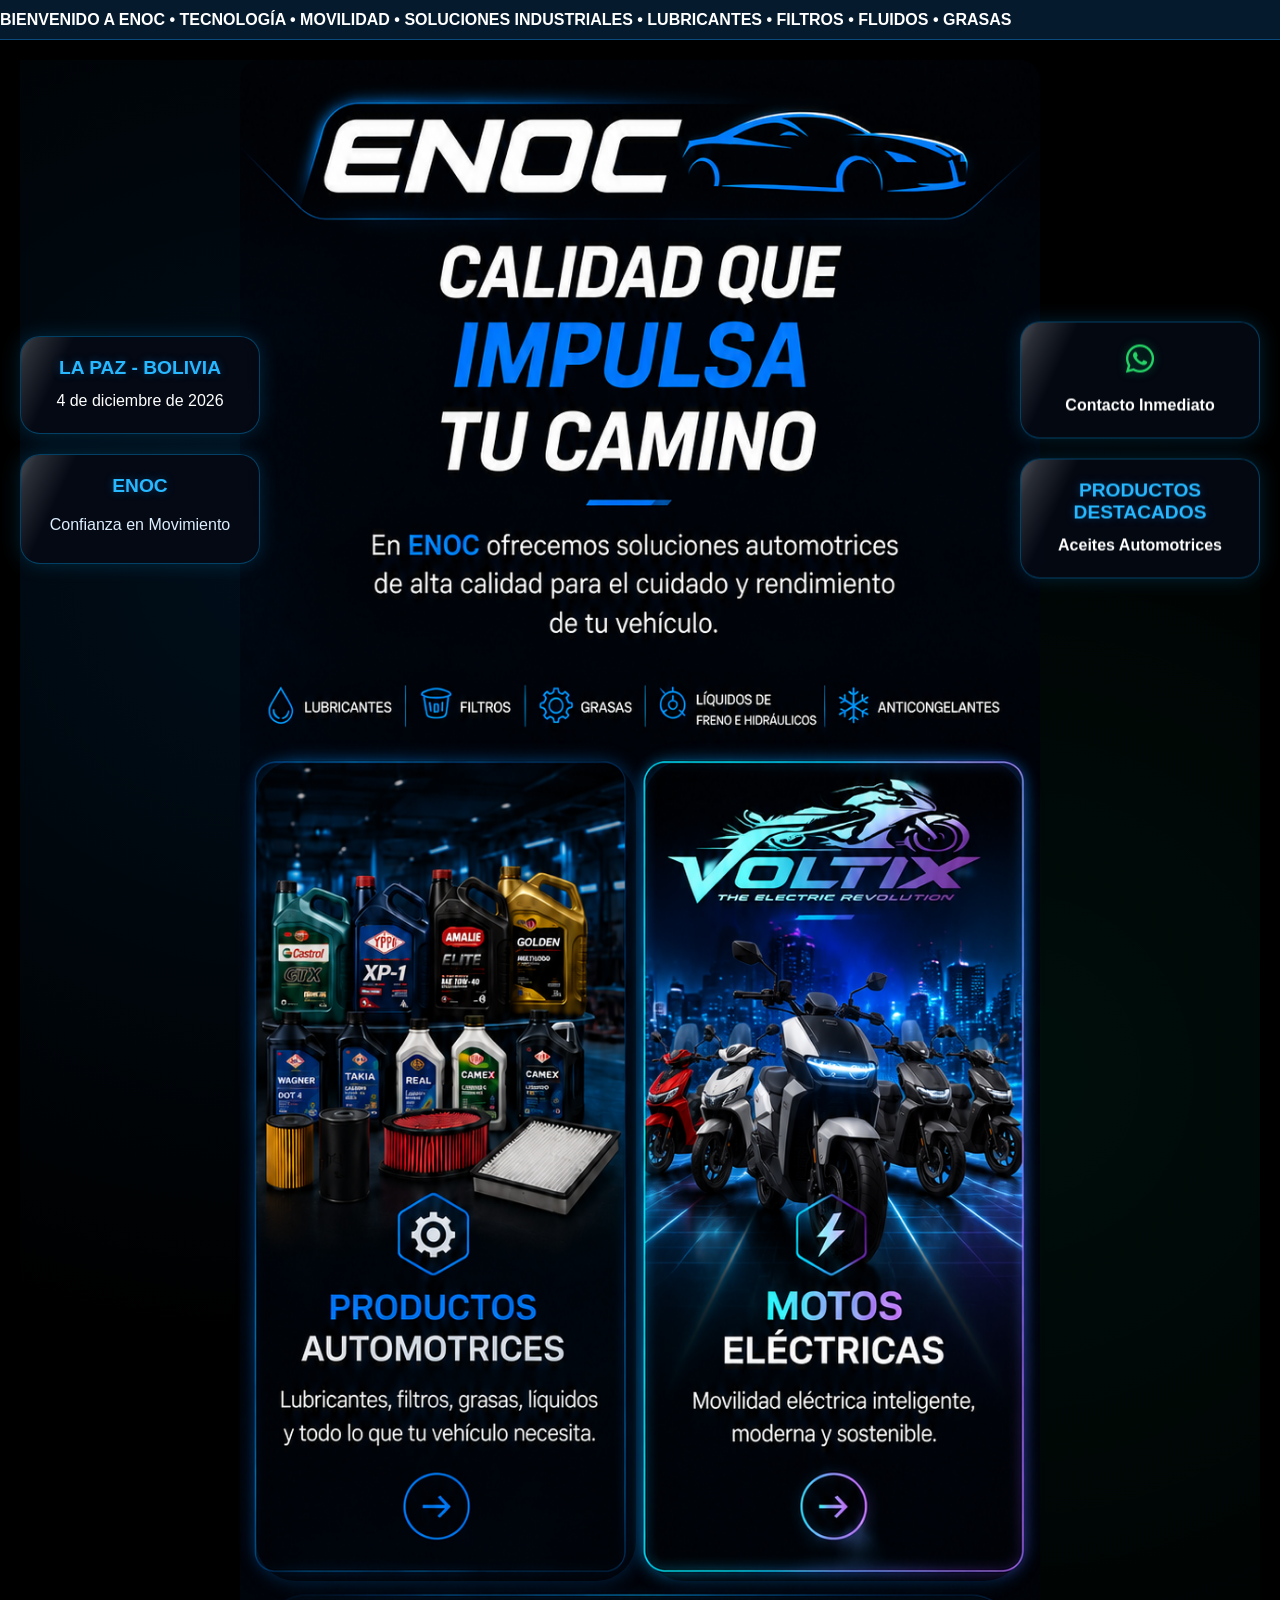
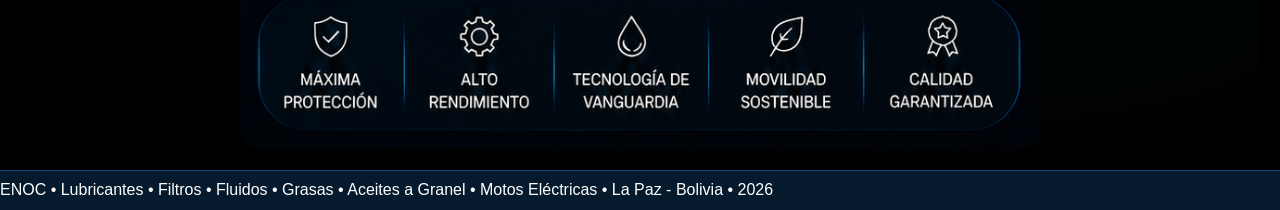
<file: index.html>
<!DOCTYPE html>
<html lang="es">

<head>

<meta charset="UTF-8">
<meta name="viewport" content="width=device-width, initial-scale=1.0">

<title>ENOC</title>

<link rel="stylesheet" href="style.css">

<link rel="stylesheet" href="https://cdnjs.cloudflare.com/ajax/libs/font-awesome/6.7.2/css/all.min.css">

<link rel="manifest" href="manifest.json">
<meta name="theme-color" content="#0b6cff">

</head>

<body>

<aside class="sidebar-left">

    <div class="info-card">
        <h3>LA PAZ - BOLIVIA</h3>
        <p id="fechaActual"></p>
    </div>

    <div class="info-card enoc-card">

        <h3>ENOC</h3>

        <p>Confianza en Movimiento</p>
       
    </div>

</aside>   

<div class="top-bar">
    <div class="top-bar-content">
        BIENVENIDO A ENOC • TECNOLOGÍA • MOVILIDAD • SOLUCIONES INDUSTRIALES • LUBRICANTES • FILTROS • FLUIDOS • GRASAS
    </div>
</div>

<div class="layout">

<!-- INTRO ENOC -->

<div class="intro-screen" id="introScreen">

    <img
    src="assets/intro/fondo-intro.jpg"
    class="intro-fondo">

    <div class="intro-overlay">

        <img
        src="assets/intro/logo-enoc.png"
        class="intro-logo">

        <h2>Tecnología, Movilidad e Innovación</h2>

    </div>

</div>

 

    <main class="hero-container">

    <div class="hero-wrapper">

        <img
        src="assets/hero/hero-enoc.png"
        alt="ENOC"
        class="hero-img">

        <a href="catalogo/index.html"
        class="hero-btn btn-productos">

        </a>

        <a href="motos/index.html"
        class="hero-btn btn-motos">

        </a>

    </div>

</main>


</div>

<script>

const fecha = new Date();

document.getElementById("fechaActual").innerText =
fecha.toLocaleDateString(
"es-BO",
{
day:"numeric",
month:"long",
year:"numeric"
}
);

const destacados = [
"Aceites Automotrices",
"Filtros de Aceite",
"Fluidos Especializados",
"Anticongelantes",
"Grasas Lubricantes",
"Aceites a Granel",
"Motos Eléctricas"
];

let indice = 0;

setInterval(() => {

indice++;

if(indice >= destacados.length){
indice = 0;
}

document.getElementById("productoDestacado").textContent =
destacados[indice];

},3000);

</script>

<div class="bottom-bar">

    <div class="bottom-bar-content">

        ENOC • Lubricantes • Filtros • Fluidos • Grasas • Aceites a Granel • Motos Eléctricas • La Paz - Bolivia • 2026

    </div>

</div>

<aside class="sidebar-right">

    <a
    href="https://wa.me/59177525406?text=Hola%20ENOC.%20Deseo%20realizar%20una%20consulta%20sobre%20sus%20productos."
    target="_blank"
    class="info-card whatsapp-card">

        <h3>
    <i class="fab fa-whatsapp"></i>
</h3>

<p>
    Contacto Inmediato
</p>

    </a>

    <div class="info-card destacados-card">

        <h3>PRODUCTOS DESTACADOS</h3>

        <p id="productoDestacado">
            Aceites Automotrices
        </p>

    </div>

</aside>

<script src="install-app.js"></script>

</body>
</html>
</file>
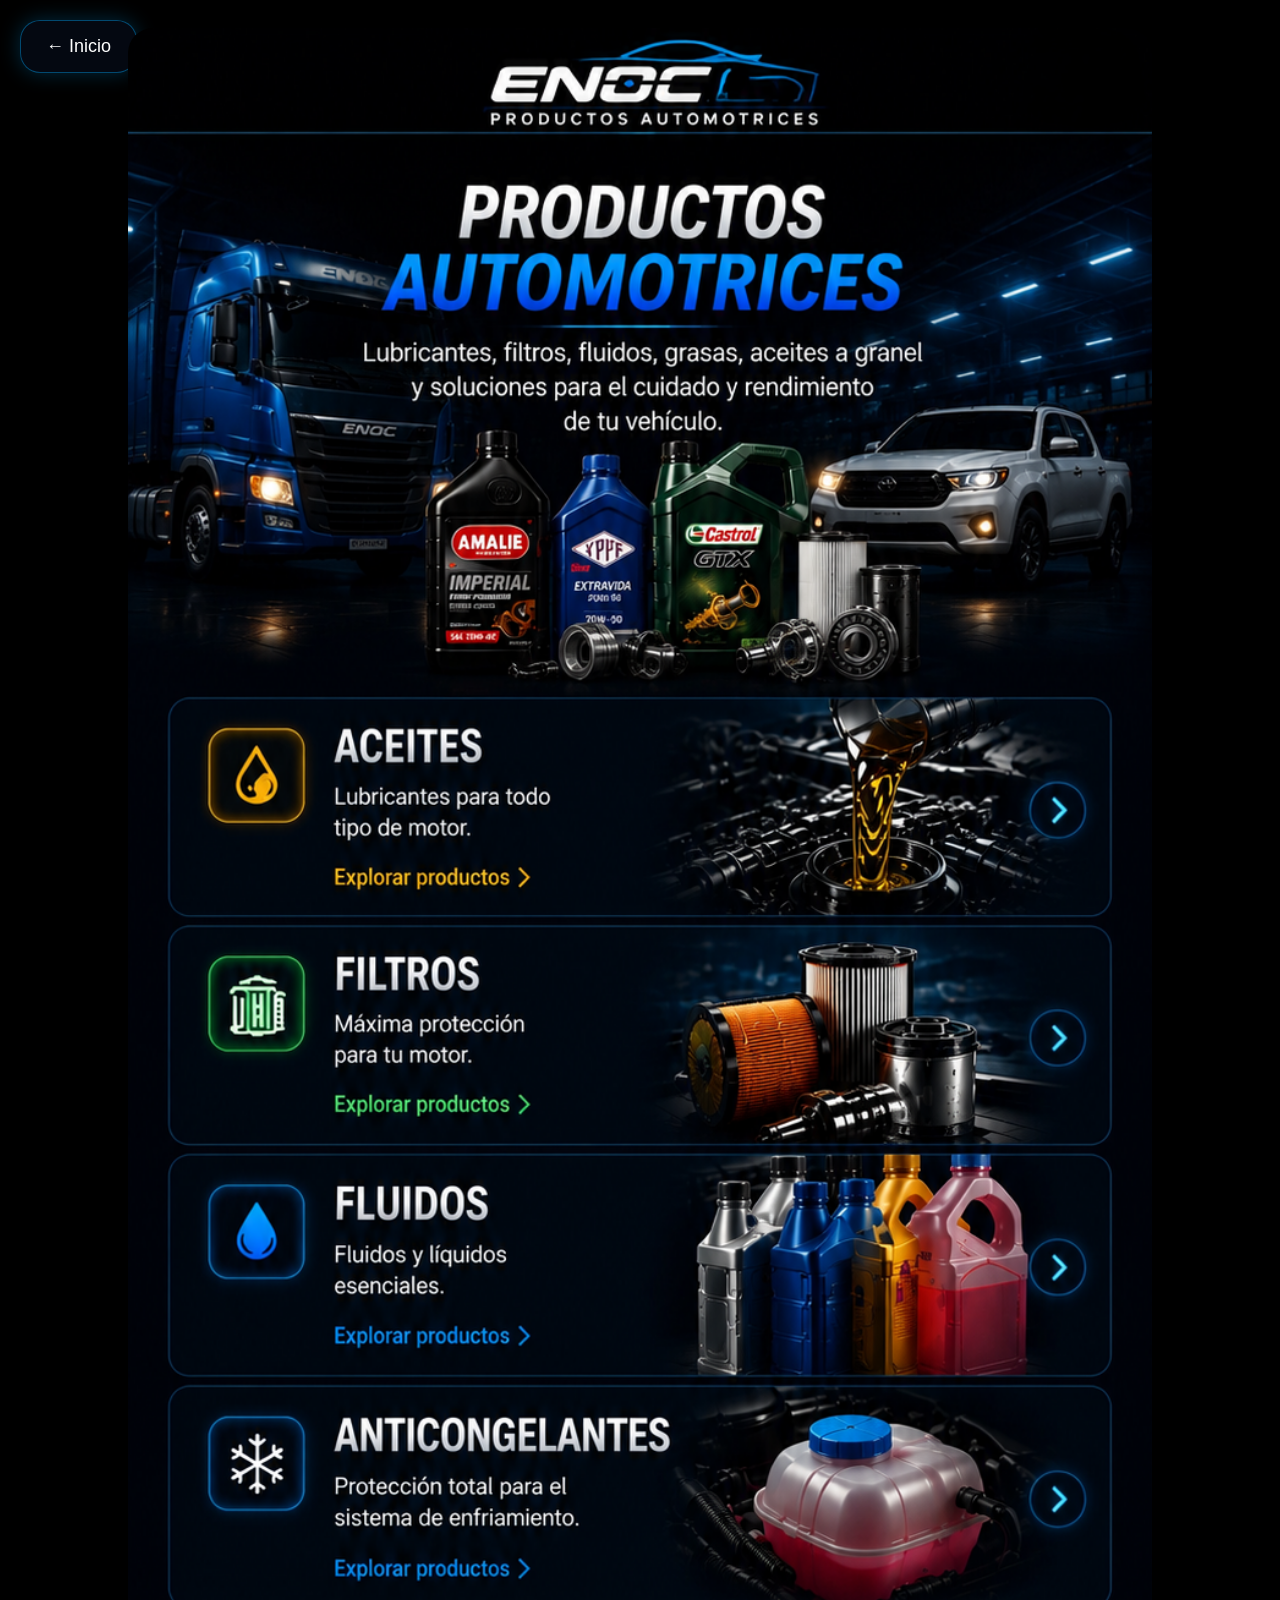
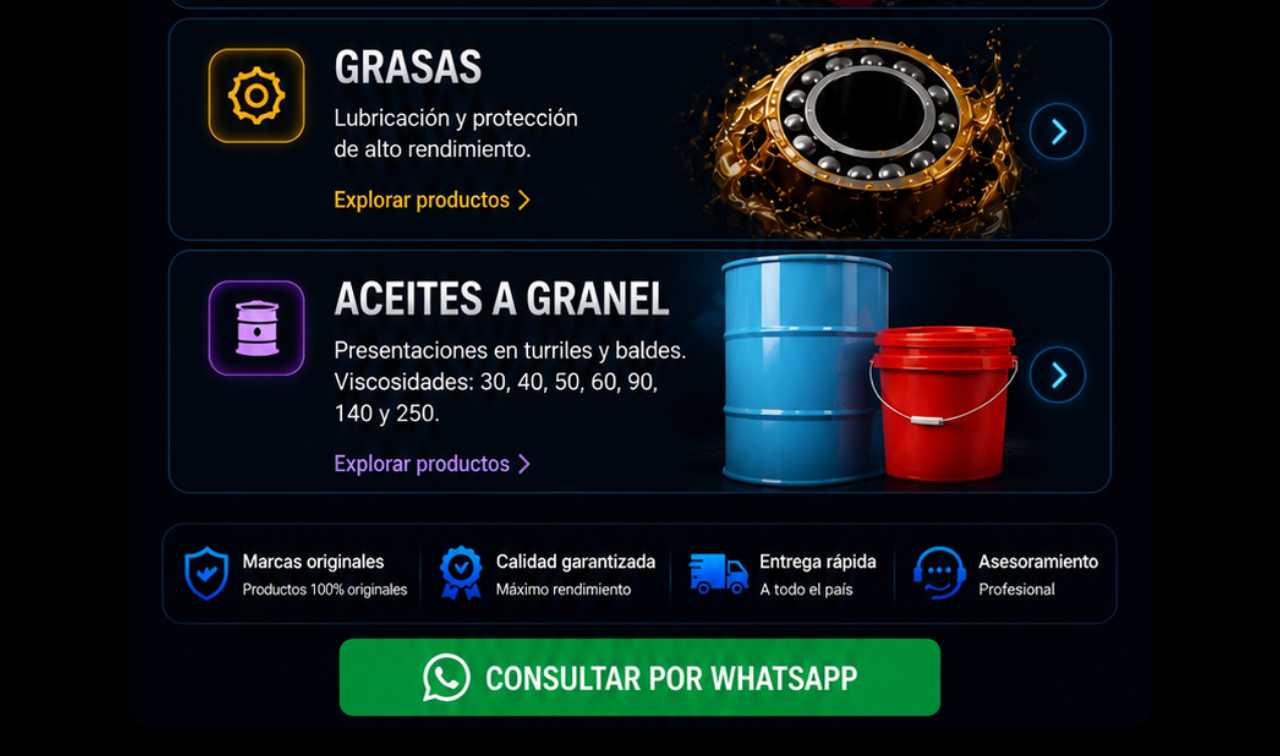
<file: catalogo/index.html>
<!DOCTYPE html>
<html lang="es">

<head>

<meta charset="UTF-8">
<meta name="viewport" content="width=device-width, initial-scale=1.0">

<title>Productos Automotrices ENOC</title>

<link rel="stylesheet" href="style.css">

</head>

<body>

<a href="../index.html" class="btn-volver">
← Inicio
</a>



<div class="hero-productos">

    <div class="hero-wrapper">

        <img
        src="../assets/productos/hero-productos-automotrices.png"
        alt="Productos Automotrices ENOC"
        class="hero-img">

        
<a href="aceites.html"
class="btn-categoria btn-aceites"></a>

<a href="filtros.html"
class="btn-categoria btn-filtros"></a>

<a href="fluidos.html"
class="btn-categoria btn-fluidos"></a>

<a href="anticongelantes.html"
class="btn-categoria btn-anticongelantes"></a>

<a href="grasas.html"
class="btn-categoria btn-grasas"></a>

<a href="agranel.html"
class="btn-categoria btn-granel"></a>

    </div>

</div>



</body>

</html>
</file>
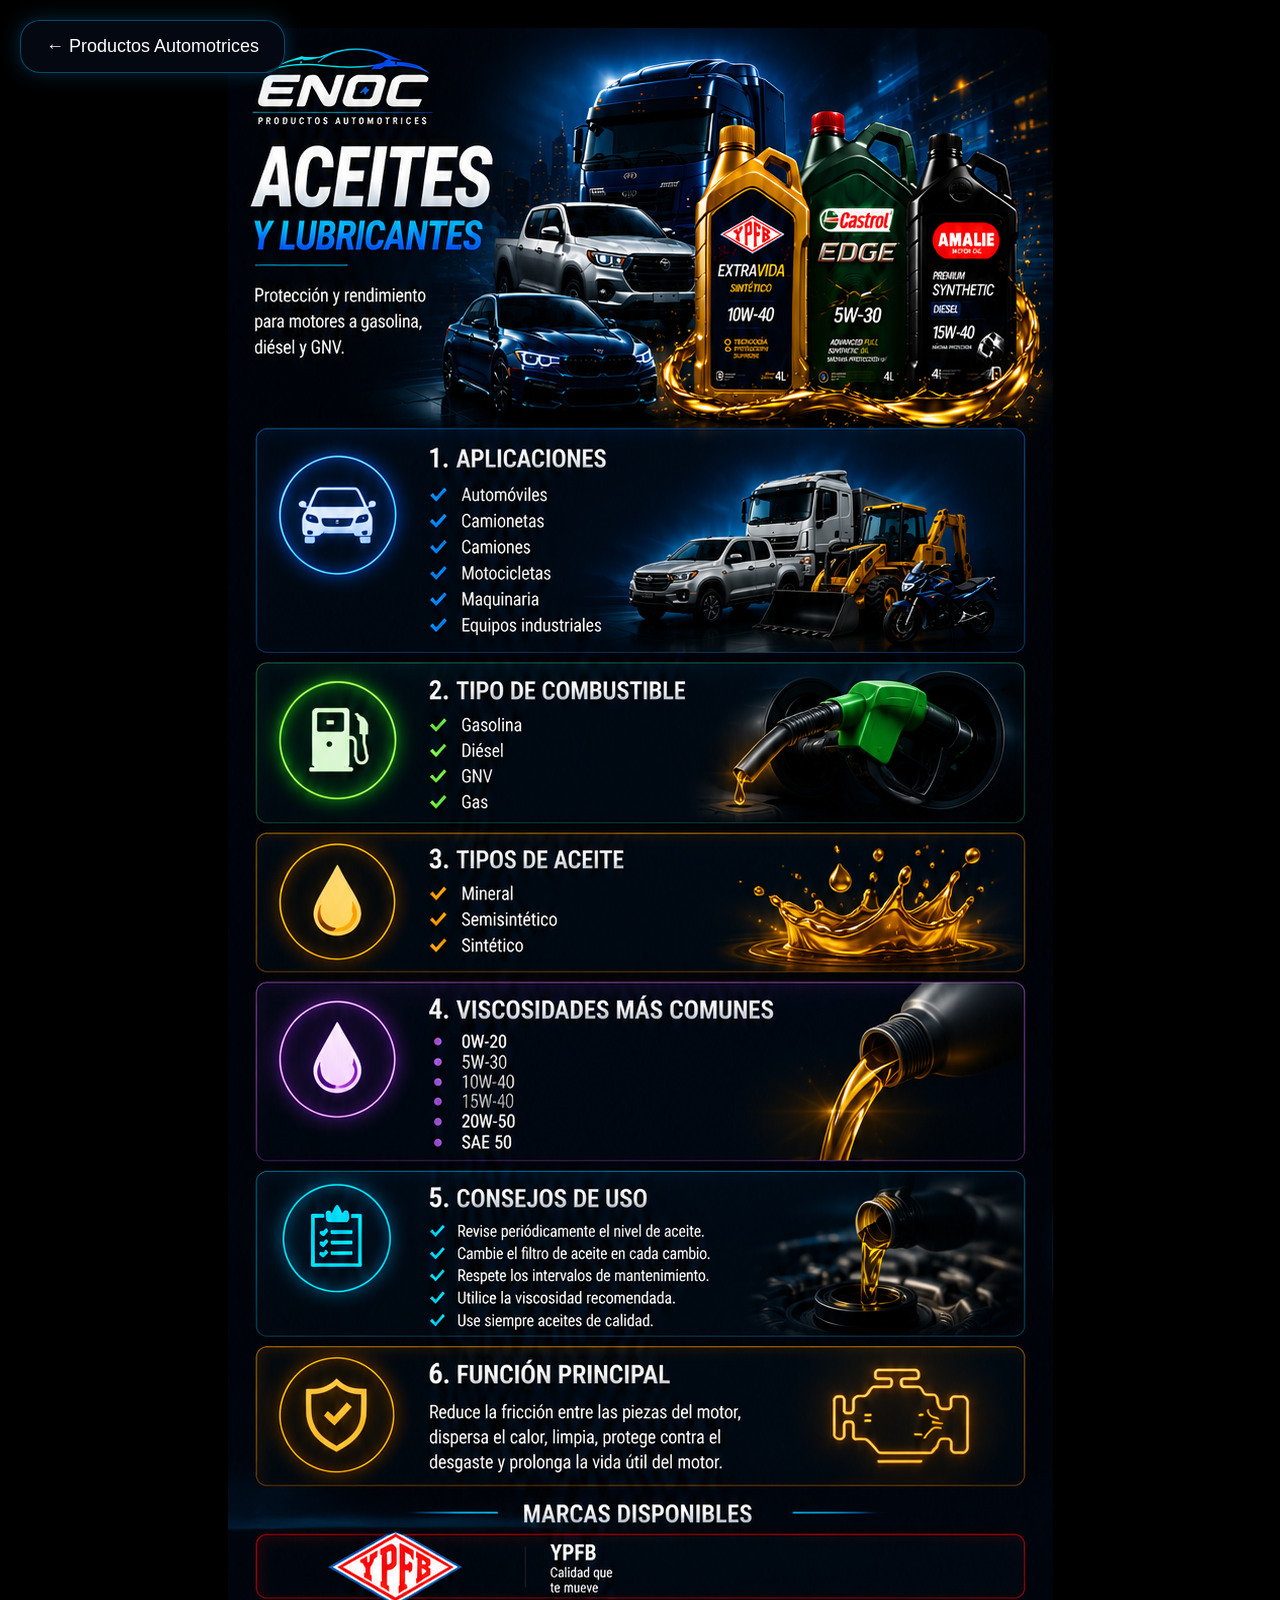
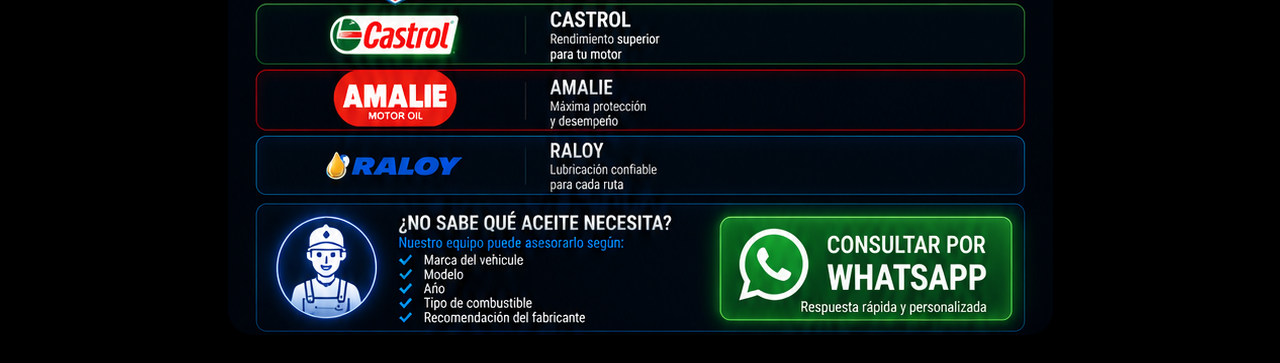
<file: catalogo/aceites.html>
<!DOCTYPE html>
<html lang="es">

<head>

<meta charset="UTF-8">
<meta name="viewport" content="width=device-width, initial-scale=1.0">

<title>Aceites ENOC</title>

<link rel="stylesheet" href="style.css">

</head>

<body>

<a href="index.html" class="btn-volver">
← Productos Automotrices
</a>

<div class="hero-aceites">

<img
src="../assets/aceites/hero-aceites.png"
alt="Aceites ENOC"
class="hero-img">

</div>

</body>

</html>
</file>
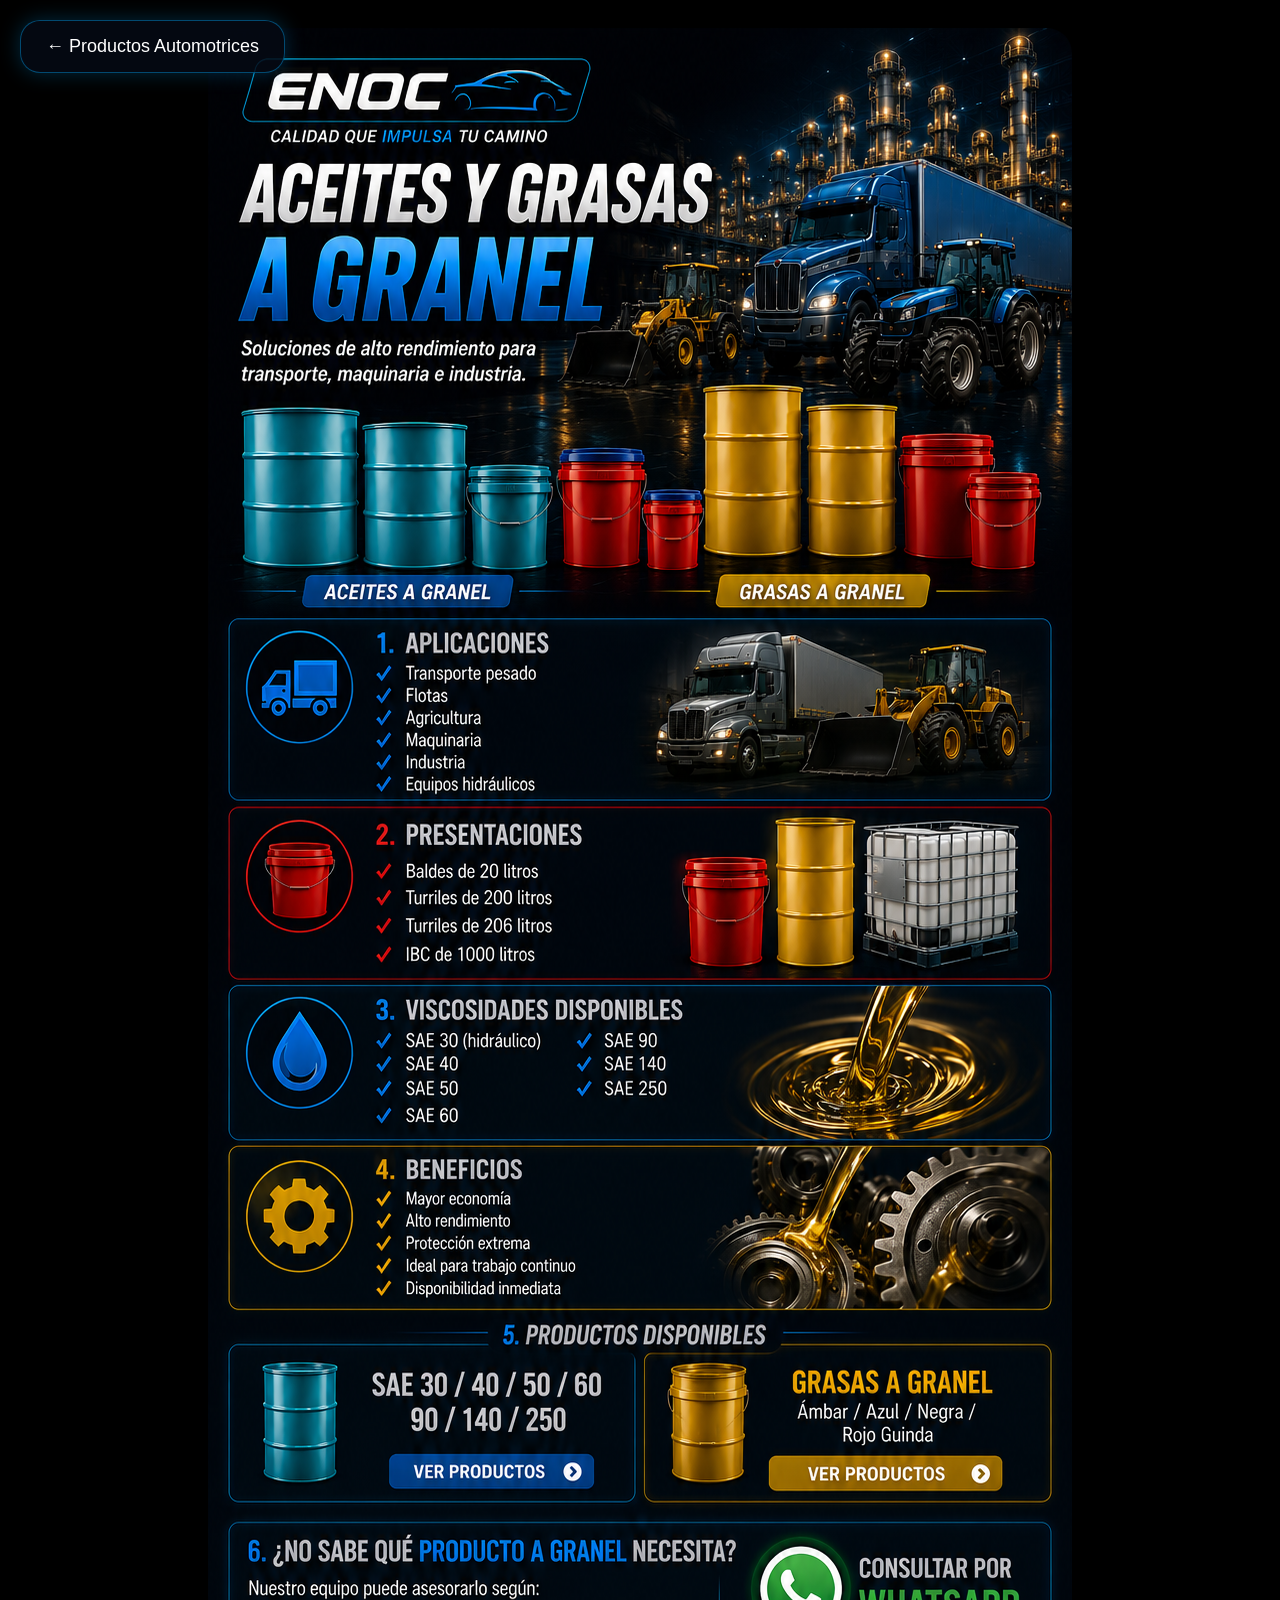
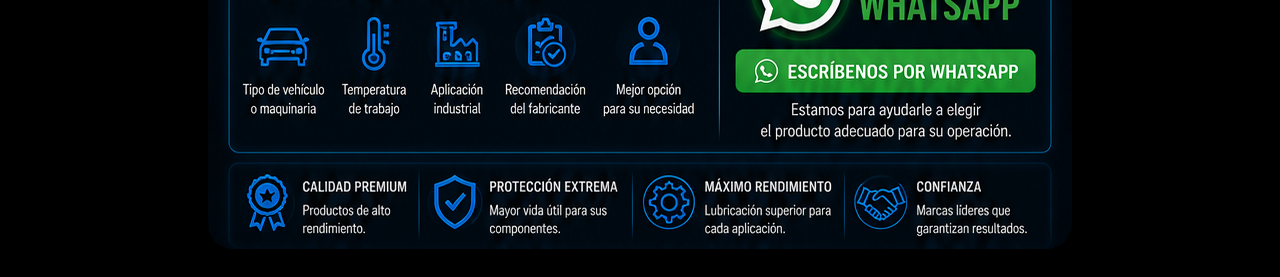
<file: catalogo/agranel.html>
<!DOCTYPE html>
<html lang="es">

<head>

<meta charset="UTF-8">
<meta name="viewport" content="width=device-width, initial-scale=1.0">

<title>Granel ENOC</title>

<link rel="stylesheet" href="style.css">

</head>

<body>

<a href="index.html" class="btn-volver">
← Productos Automotrices
</a>

<div class="hero-granel">

<img
src="../assets/granel/hero-granel.png"
alt="granel ENOC"
class="hero-img">

</div>

</body>

</html>
</file>
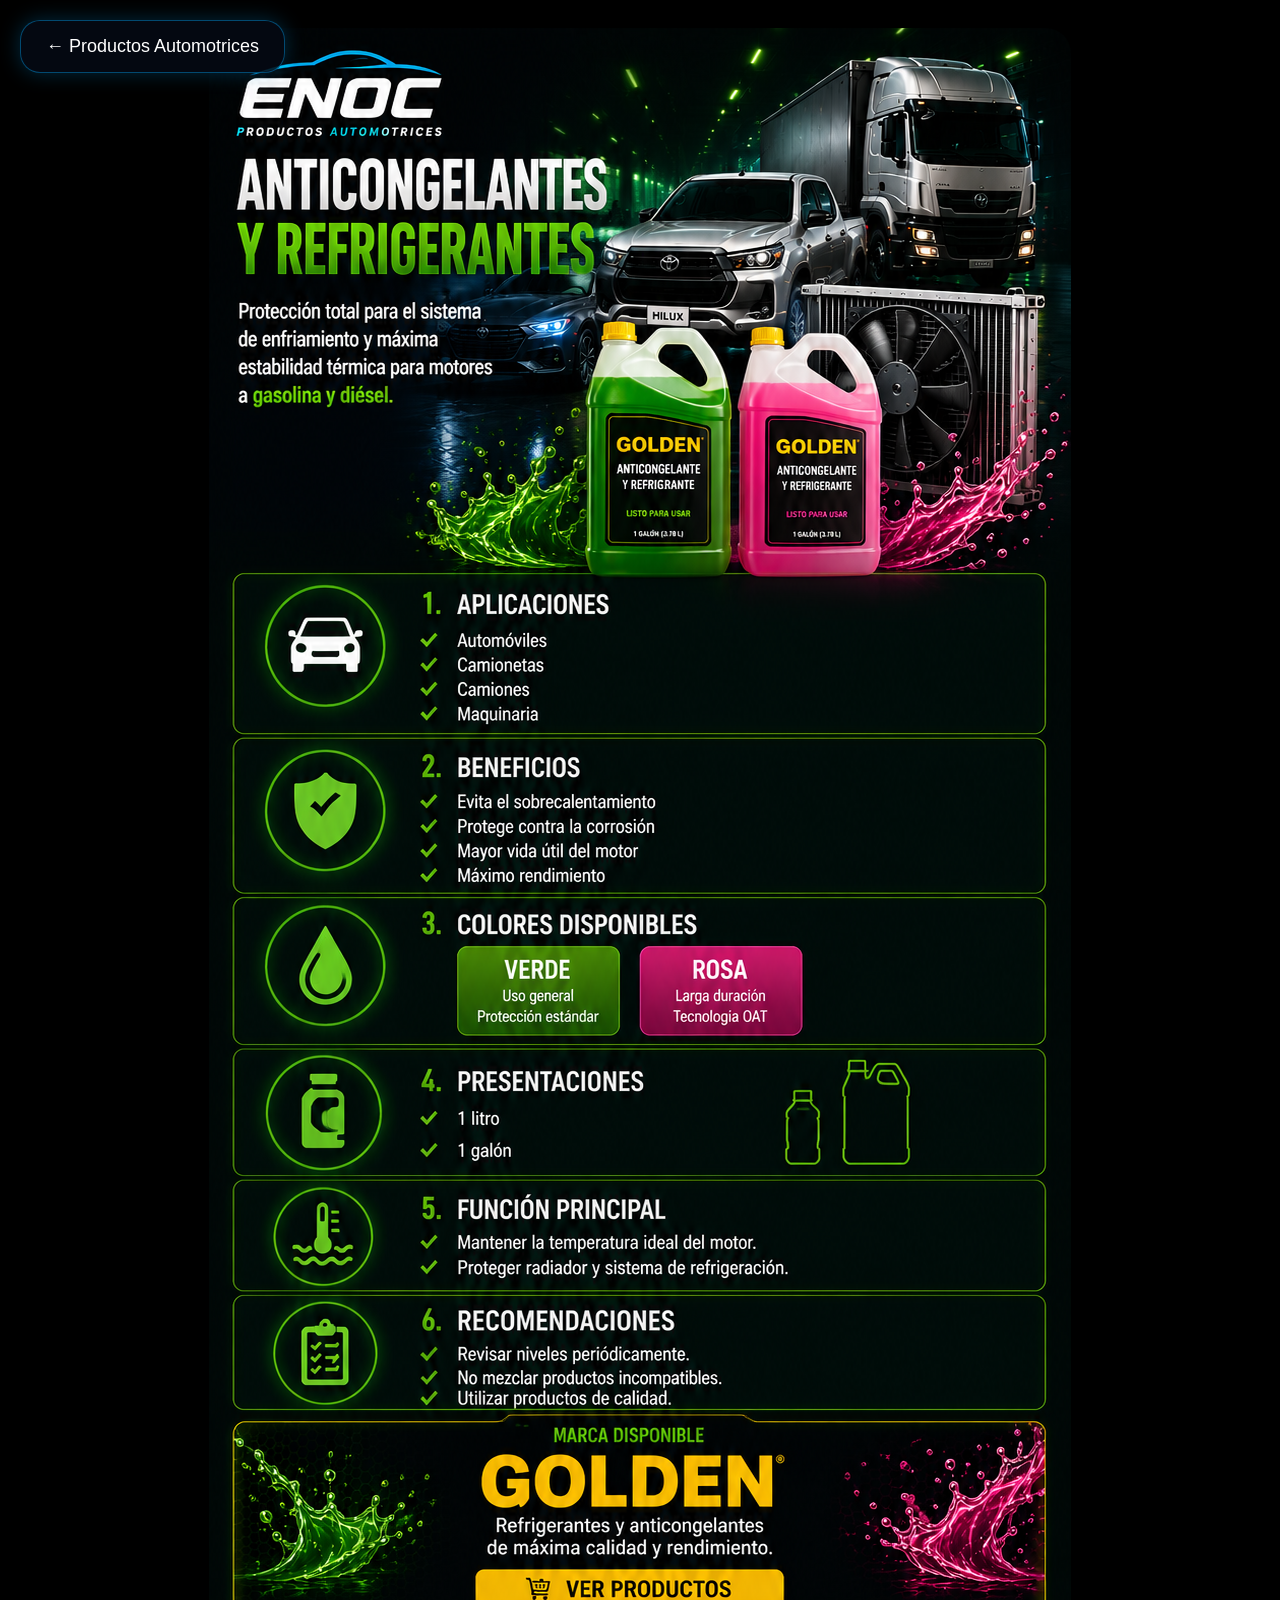
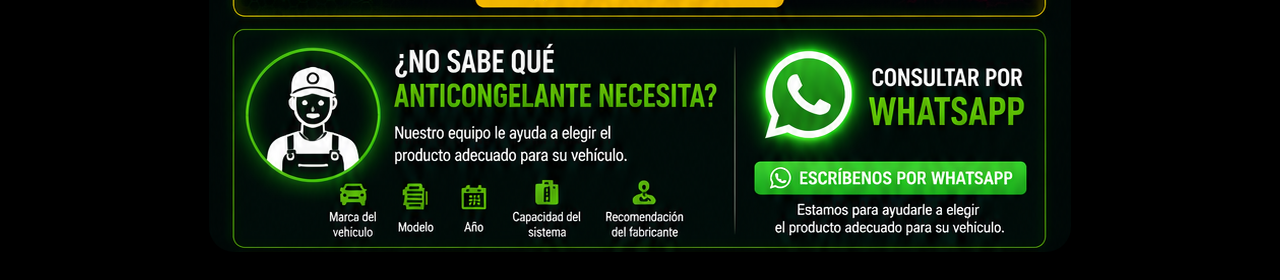
<file: catalogo/anticongelantes.html>
<!DOCTYPE html>
<html lang="es">

<head>

<meta charset="UTF-8">
<meta name="viewport" content="width=device-width, initial-scale=1.0">

<title>Anticongelantes ENOC</title>

<link rel="stylesheet" href="style.css">

</head>

<body>

<a href="index.html" class="btn-volver">
← Productos Automotrices
</a>

<div class="hero-anticongelantes">

<img
src="../assets/anticongelantes/hero-anticongelantes.png"
alt="Anticongelantes ENOC"
class="hero-img">

</div>

</body>

</html>
</file>
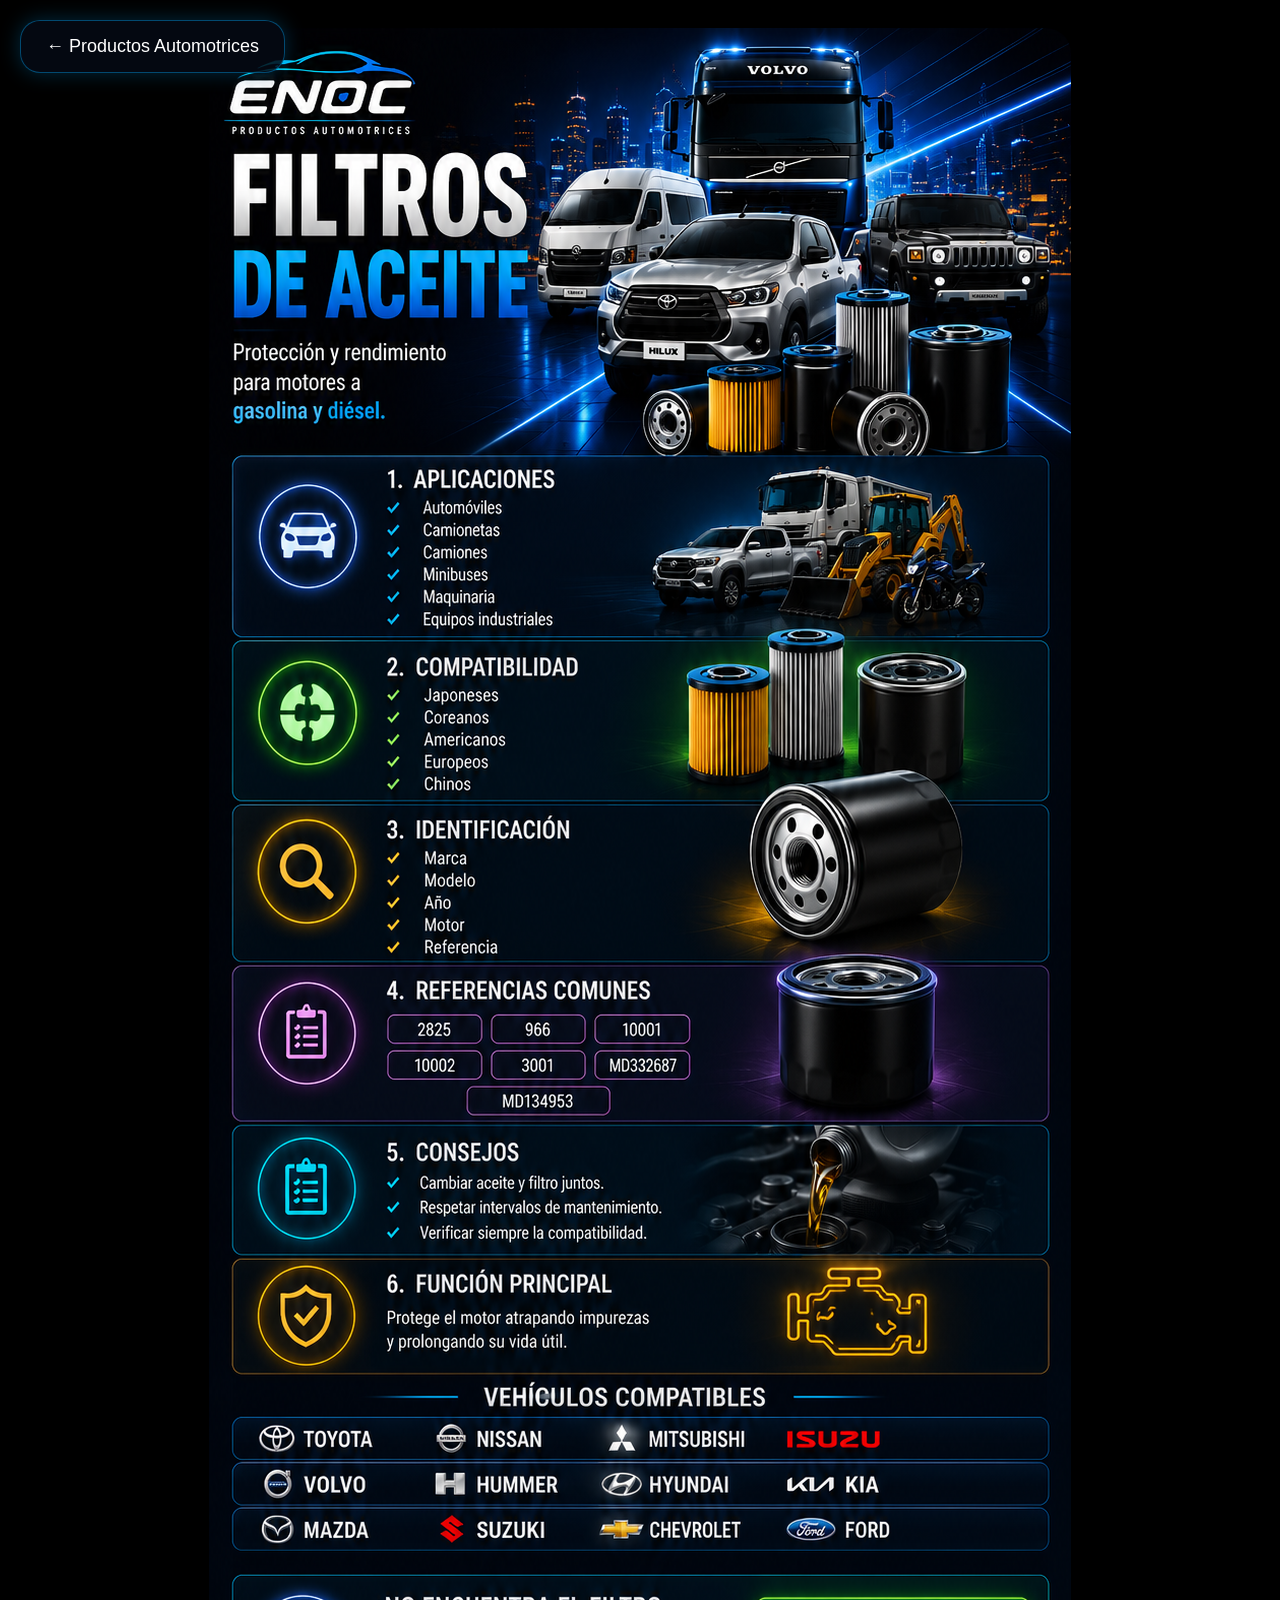
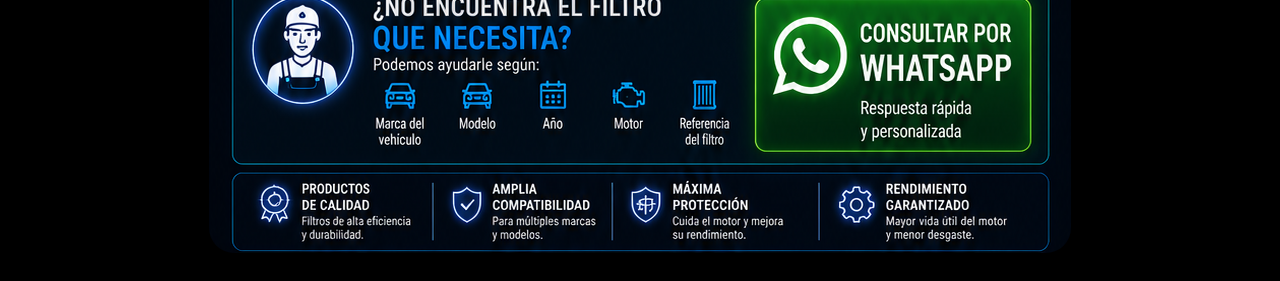
<file: catalogo/filtros.html>
<!DOCTYPE html>
<html lang="es">

<head>

<meta charset="UTF-8">
<meta name="viewport" content="width=device-width, initial-scale=1.0">

<title>Filtros ENOC</title>

<link rel="stylesheet" href="style.css">

</head>

<body>

<a href="index.html" class="btn-volver">
← Productos Automotrices
</a>

<div class="hero-filtros">

<img
src="../assets/filtros/hero-filtros.png"
alt="Filtros ENOC"
class="hero-img">

</div>

</body>

</html>
</file>
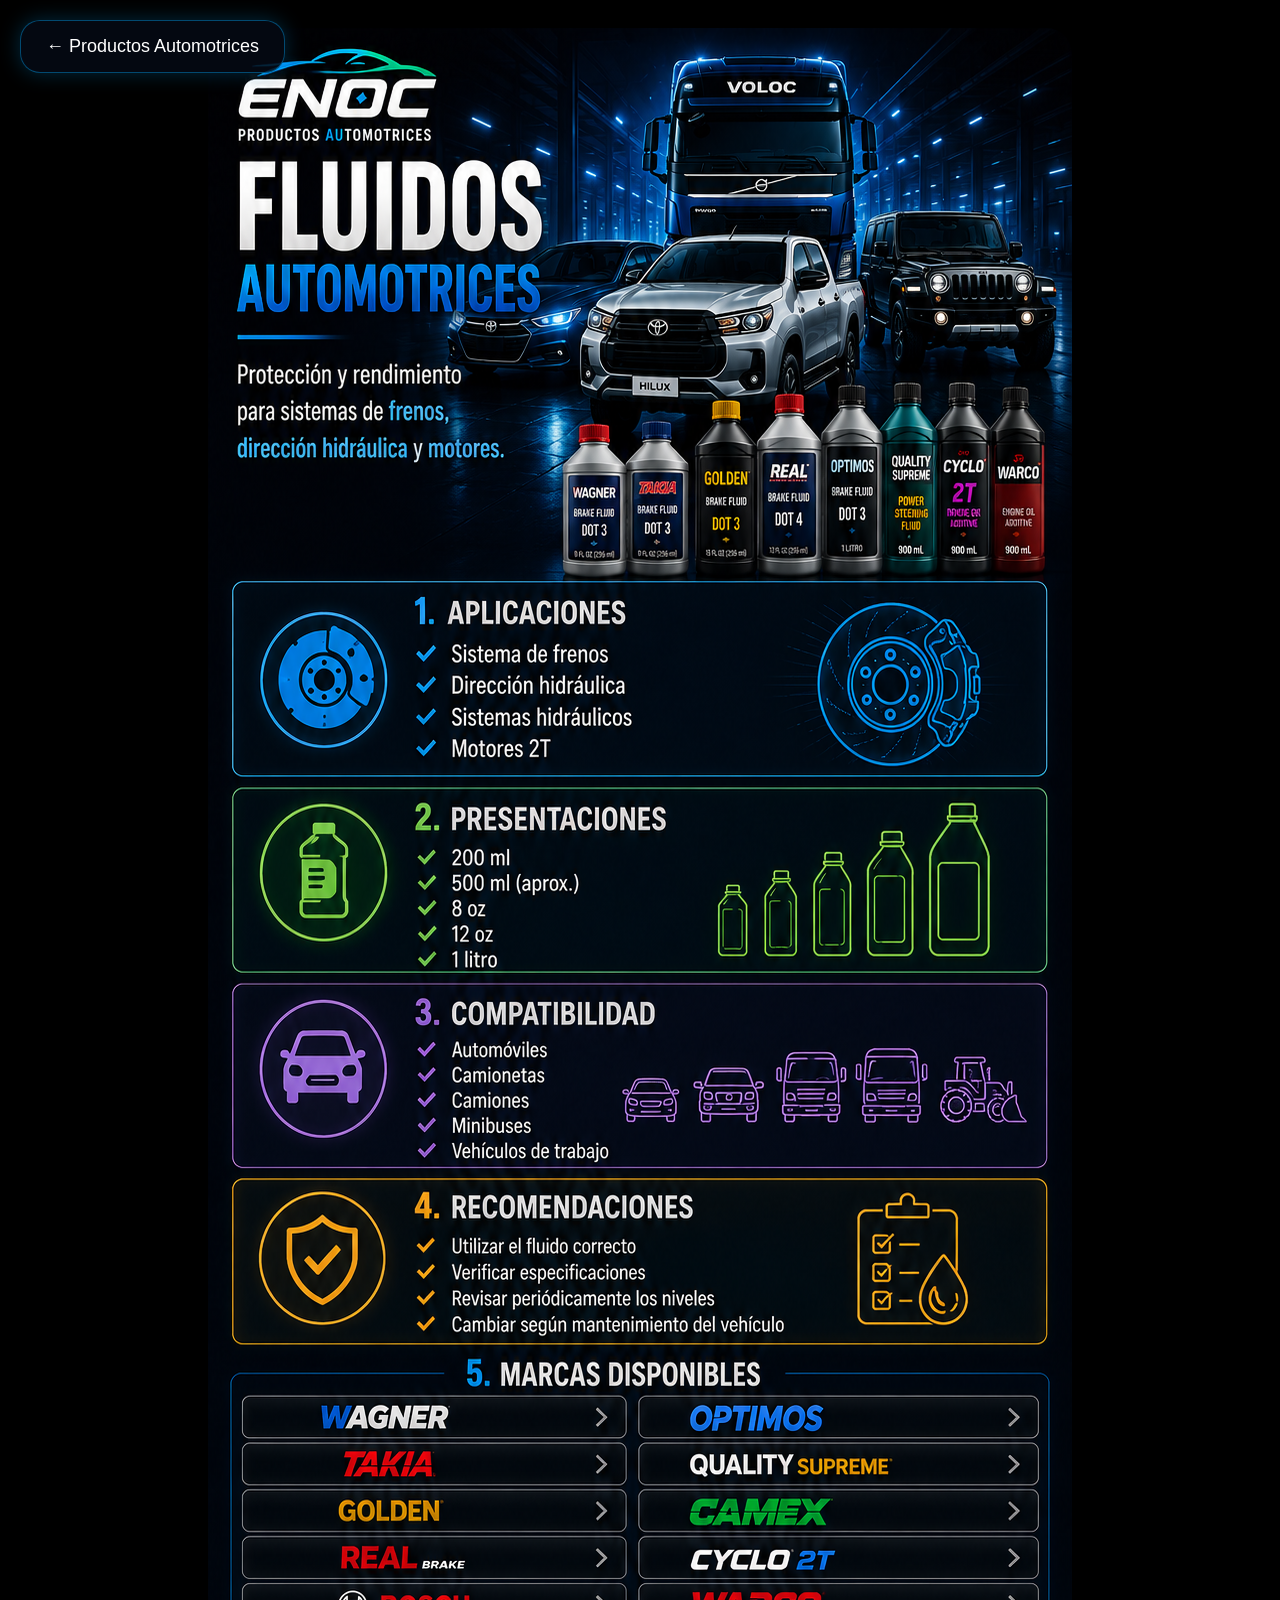
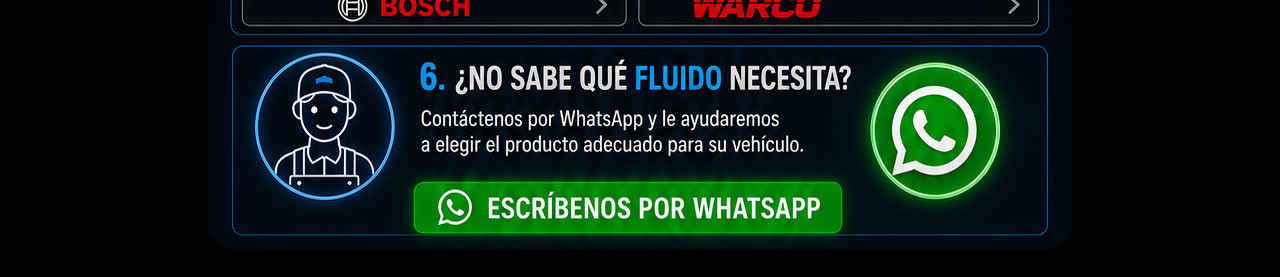
<file: catalogo/fluidos.html>
<!DOCTYPE html>
<html lang="es">

<head>

<meta charset="UTF-8">
<meta name="viewport" content="width=device-width, initial-scale=1.0">

<title>Fluidos ENOC</title>

<link rel="stylesheet" href="style.css">

</head>

<body>

<a href="index.html" class="btn-volver">
← Productos Automotrices
</a>

<div class="hero-fluidos">

<img
src="../assets/fluidos/hero-fluidos.png"
alt="Fluidos ENOC"
class="hero-img">

</div>

</body>

</html>
</file>
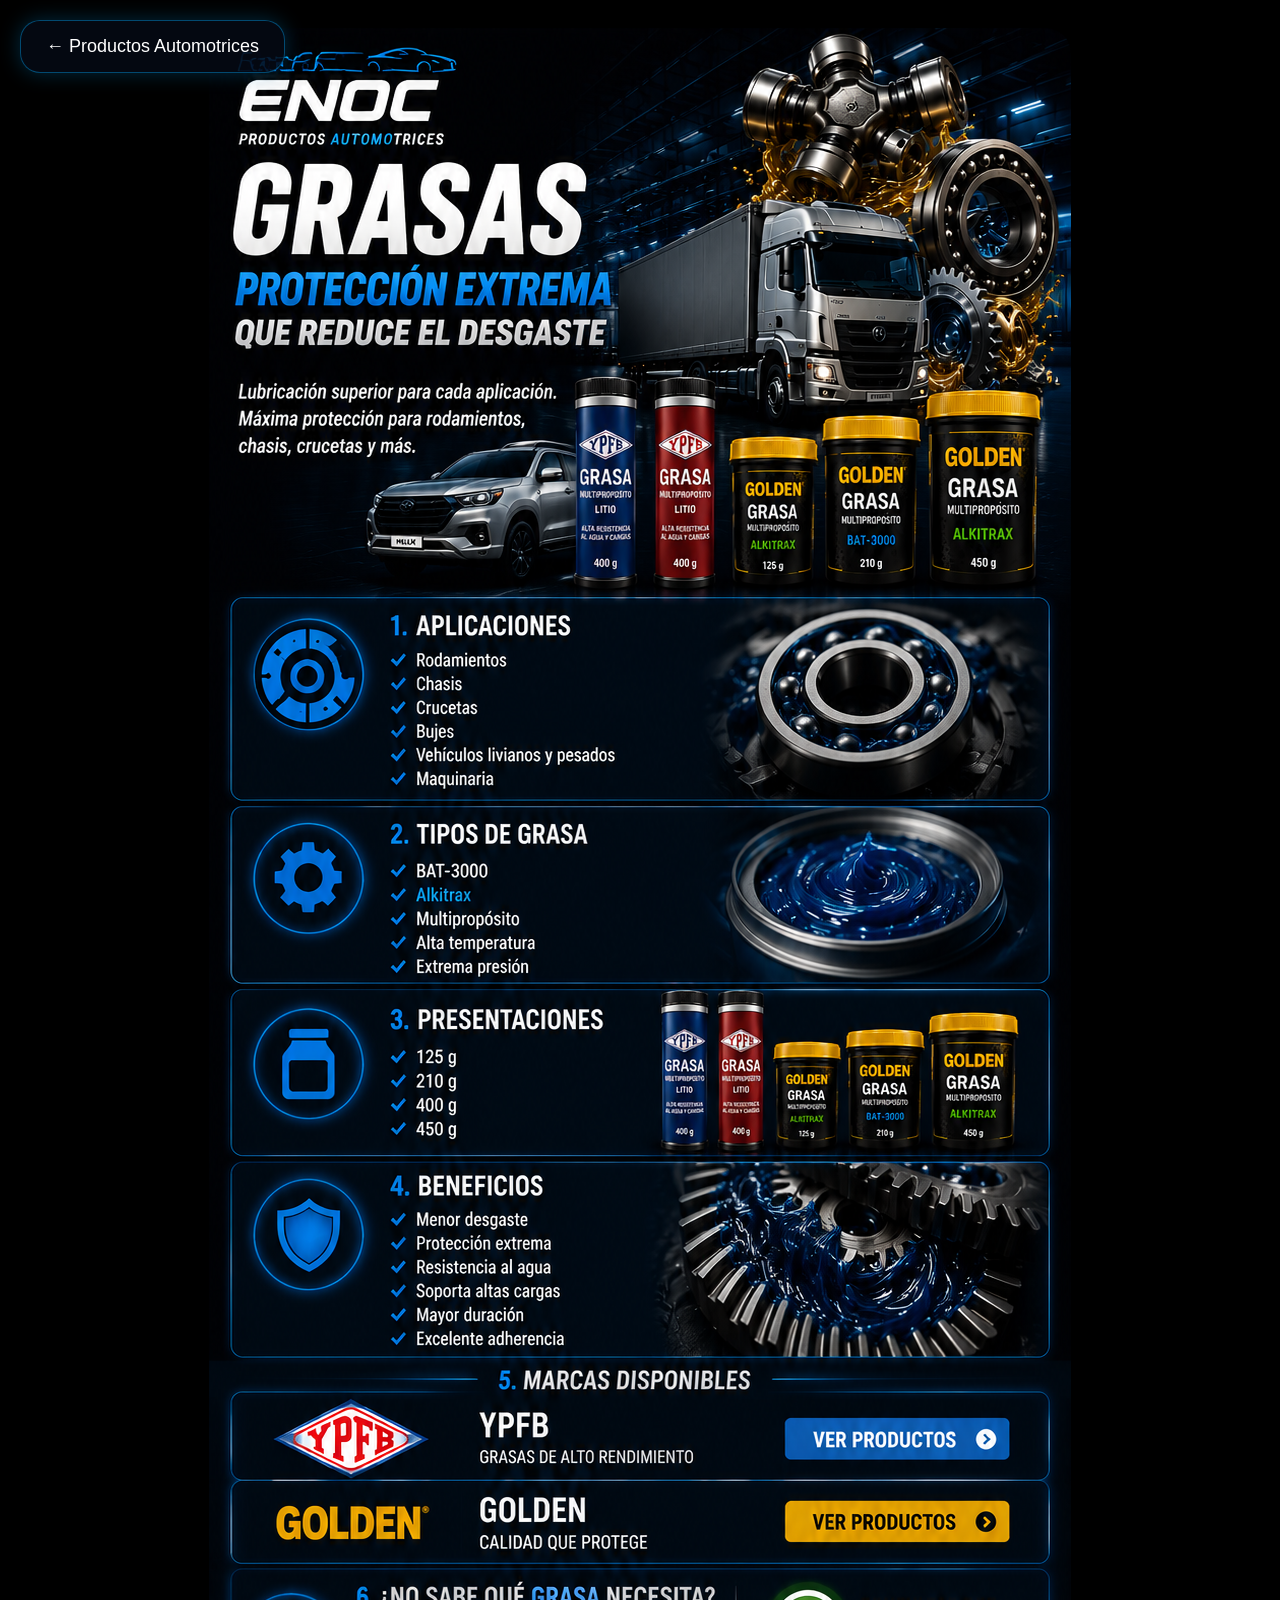
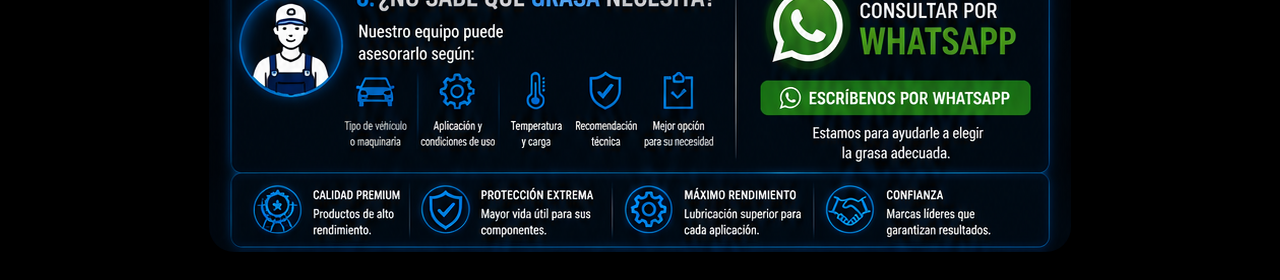
<file: catalogo/grasas.html>
<!DOCTYPE html>
<html lang="es">

<head>

<meta charset="UTF-8">
<meta name="viewport" content="width=device-width, initial-scale=1.0">

<title>Grasas ENOC</title>

<link rel="stylesheet" href="style.css">

</head>

<body>

<a href="index.html" class="btn-volver">
← Productos Automotrices
</a>

<div class="hero-grasas">

<img
src="../assets/grasas/hero-grasas.png"
alt="Grasas ENOC"
class="hero-img">

</div>

</body>

</html>
</file>
<file: style.css>
*{
margin:0;
padding:0;
box-sizing:border-box;
}

body{
background:#000;
font-family:Arial, Helvetica, sans-serif;
overflow-x:hidden;
}

/* CONTENEDOR GENERAL */

.layout{

width:100%;

display:flex;

justify-content:center;

padding:20px;

}

/* HERO CENTRAL */

.hero-container{

width:100%;

max-width:1600px;

margin:auto;

padding-left:220px;
padding-right:220px;

}

.hero-img{

width:100%;

display:block;

border-radius:20px;

}

/* PANEL IZQUIERDO */

.sidebar-left{

position:fixed;

left:20px;

top:50%;

transform:translateY(-50%);

width:240px;

display:flex;
flex-direction:column;

gap:20px;

z-index:1000;

}

/* PANEL DERECHO */

.sidebar-right{

position:fixed;

right:20px;

top:50%;

transform:translateY(-50%);

width:240px;

display:flex;
flex-direction:column;

gap:20px;

z-index:1000;

}

/* TARJETAS */

.info-card{

background:rgba(5,10,20,.85);

border:1px solid rgba(0,170,255,.35);

border-radius:20px;

padding:20px;

color:white;

backdrop-filter:blur(10px);

box-shadow:
0 0 20px rgba(0,170,255,.20);

transition:.3s ease;

animation:
    breath 6s ease-in-out infinite,
    borderGlow 5s ease-in-out infinite;

position:relative;
overflow:hidden;

text-align:center;

display:flex;
flex-direction:column;
justify-content:center;
align-items:center;

}

.info-card::before{
    content:"";
    position:absolute;

    top:-150%;
    left:-50%;

    width:60%;
    height:400%;

    background:linear-gradient(
        90deg,
        transparent,
        rgba(255,255,255,0.15),
        rgba(255,255,255,0.45),
        rgba(255,255,255,0.15),
        transparent
    );

    transform:rotate(25deg);

    animation:lightSweep 7s linear infinite;

    pointer-events:none;
}


@keyframes breath{
    0%{
        box-shadow:0 0 15px rgba(0,140,255,0.15);
    }
    50%{
        box-shadow:0 0 22px rgba(0,140,255,0.25);
    }
    100%{
        box-shadow:0 0 15px rgba(0,140,255,0.15);
    }
}

.info-card:hover{

transform:translateY(-5px);

box-shadow:
0 0 25px rgba(0,170,255,.35);

}

.info-card h3{

color:#27b8ff;

margin-bottom:10px;

font-size:1.2rem;

text-shadow:0 0 8px rgba(0,140,255,0.35);

}

.info-card p{

line-height:1.5;

text-align:center;

transition:0.3s ease;


}

/* TABLET */

@media(max-width:1200px){

.sidebar-left{

width:180px;

left:10px;

}

.sidebar-right{

width:180px;

right:10px;

}

}


/* MOVIL */

@media(max-width:768px){

body{
    padding-top:0px;
    padding-bottom:0px;
}

/* HERO ocupa toda la pantalla disponible */
.layout{
    display:block;
    padding:0;
}

/* BARRA SUPERIOR FIJA */

.sidebar-left{
    position:relative;


    width:100%;
    height:90px;

    display:grid;
    grid-template-columns:1fr 1fr;

    gap:0;

    transform:none;

    z-index:5000;

    background:rgba(0,0,0,.92);

    padding:0;
}

/* BARRA INFERIOR FIJA */

.sidebar-right{
    position:relative;

    width:100%;
    height:90px;

    display:grid;
    grid-template-columns:1fr 1fr;

    gap:0;

    transform:none;

    z-index:5000;

    background:rgba(0,0,0,.92);

    padding:0;
}

/* VENTANAS */

.sidebar-left .info-card,
.sidebar-right .info-card{
    margin:0;
    border-radius:0;
    padding:10px;
    overflow:hidden;
}

.info-card h3{
    font-size:.8rem;
}

.info-card p{
    font-size:.75rem;
    line-height:1.2;
}

/* HERO CENTRAL */

.hero-container{
    width:100%;

    max-width:100%;

    padding:0;

    margin-top:130px;
    margin-bottom:130px;

    position:relative;
}

/* HERO GRANDE */

.hero-img{
    width:100%;
    height:auto;

    border-radius:0;

    display:block;
}

/* elimina espacio lateral */

.hero-wrapper{
    width:100%;
    max-width:100%;
}

}


.hero-wrapper{

width:100%;
max-width:100%;

}


.hero-btn{

box-shadow:
0 0 20px rgba(0,140,255,.25);

transition:.4s;

}

.hero-btn:hover{

box-shadow:

0 0 20px #009dff,
0 0 40px #009dff,
0 0 70px rgba(0,157,255,.5);

}


/* HERO */

.hero-wrapper{

position:relative;

width:100%;

max-width:1200px;

z-index:2;


}

/* BOTONES DEL HERO */

.hero-btn{

position:absolute;

display:block;

border-radius:35px;

cursor:pointer;

z-index:10;

background:transparent;

opacity:1;

}



/* PRODUCTOS AUTOMOTRICES */

.btn-productos{

left:2%;

bottom:10%;

width:47.5%;

height:48.5%;

border-radius:40px;

}

/* MOTOS ELÉCTRICAS */

.btn-motos{

right:2%;

bottom:10%;

width:47.5%;

height:48.5%;

border-radius:40px;

}


/* INTRO */

.intro-screen{

position:fixed;

top:0;
left:0;

width:100%;
height:100vh;

overflow:hidden;

z-index:99999;

animation:cerrarIntro 4s forwards;

}

.intro-fondo{

position:absolute;

width:100%;
height:100%;

object-fit:cover;

}

.intro-overlay{

position:absolute;

width:100%;
height:100%;

display:flex;

flex-direction:column;

justify-content:center;
align-items:center;

background:rgba(0,0,0,.55);

}

.intro-logo{

width:850px;

max-width:100%;

animation:zoomLogo 3s ease;

}
.intro-overlay h2{

margin-top:20px;

color:white;

font-size:2rem;

letter-spacing:4px;

font-weight:300;

animation:aparecerTexto 2s ease;

}

/* ANIMACIONES */

@keyframes zoomLogo{

0%{

opacity:0;

transform:scale(.7);

}

100%{

opacity:1;

transform:scale(1);

}

}

@keyframes aparecerTexto{

0%{

opacity:0;

transform:translateY(40px);

}

100%{

opacity:1;

transform:translateY(0);

}

}

@keyframes cerrarIntro{

0%,85%{

opacity:1;

visibility:visible;

}

100%{

opacity:0;

visibility:hidden;

pointer-events:none;

}

}

/* BARRA SUPERIOR */

.top-bar{

    width:100%;
    overflow:hidden;
    background:#061a2d;
    border-bottom:1px solid #0a4a7c;
    height:40px;
    display:flex;
    align-items:center;
    position:relative;
    top:auto;
}

.top-bar-content{
    white-space:nowrap;
    color:#ffffff;
    font-weight:600;
    animation:scrollTop 25s linear infinite;
}

@keyframes scrollTop{
    from{
        transform:translateX(100%);
    }
    to{
        transform:translateX(-100%);
    }
}

/* BARRA INFERIOR */

.bottom-bar{

    width:100%;
    overflow:hidden;
    background:#061a2d;
    border-top:1px solid #0a4a7c;
    height:40px;
    display:flex;
    align-items:center;
    position:relative;
    bottom:auto;
}

.bottom-bar-content{
    white-space:nowrap;
    color:#ffffff;
    animation:scrollBottom 30s linear infinite;
}

@keyframes scrollBottom{
    from{
        transform:translateX(100%);
    }
    to{
        transform:translateX(-100%);
    }
}

/* ENOC */

.enoc-card p{
    margin:6px 0;
    color:#dceeff;
}

/* WHATSAPP */

.whatsapp-card{
    text-decoration:none;
    transition:0.3s;
}

.whatsapp-card:hover{
    transform:translateY(-4px);
    box-shadow:0 0 20px rgba(0,255,120,0.5);
}

.whatsapp-card h3{
    text-shadow:0 0 10px rgba(0,255,140,0.35);
}

/* DESTACADOS */

.destacados-card p{
    font-weight:600;
    color:#ffffff;
}


.hero-container{
    position:relative;
}

/* capa de energía suave detrás del hero */
.hero-container::before{
    content:"";
    position:absolute;
    top:0;
    left:0;
    width:100%;
    height:100%;
    pointer-events:none;
    background:
        radial-gradient(circle at 20% 30%, rgba(0,140,255,0.10), transparent 50%),
        radial-gradient(circle at 80% 60%, rgba(0,255,200,0.06), transparent 55%);
    animation:heroAura 8s ease-in-out infinite alternate;
    z-index:0;
}

@keyframes heroAura{
    0%{
        transform:scale(1);
        opacity:0.6;
    }
    100%{
        transform:scale(1.05);
        opacity:1;
    }
}


/* REFLECTOR DE LUZ EN LAS TARJETAS */

@keyframes lightSweep{

    0%{
        left:-80%;
    }

    100%{
        left:180%;
    }

}

@keyframes borderGlow{

    0%{
        border-color:rgba(0,170,255,.25);
        box-shadow:
            0 0 15px rgba(0,140,255,.15);
    }

    25%{
        border-color:rgba(0,220,255,.6);
        box-shadow:
            0 0 18px rgba(0,180,255,.35),
            0 0 35px rgba(0,180,255,.20);
    }

    50%{
        border-color:rgba(255,255,255,.85);
        box-shadow:
            0 0 25px rgba(255,255,255,.25),
            0 0 50px rgba(0,180,255,.45),
            0 0 80px rgba(0,180,255,.20);
    }

    75%{
        border-color:rgba(0,220,255,.6);
        box-shadow:
            0 0 18px rgba(0,180,255,.35),
            0 0 35px rgba(0,180,255,.20);
    }

    100%{
        border-color:rgba(0,170,255,.25);
        box-shadow:
            0 0 15px rgba(0,140,255,.15);
    }
}

.whatsapp-card i{
    font-size:2rem;
    color:#25D366;
}

.whatsapp-card p{
    margin-top:8px;
    font-weight:600;
}
</file>
<file: catalogo/style.css>
```css
*{
margin:0;
padding:0;
box-sizing:border-box;
}

body{

background:#000;

font-family:Arial, Helvetica, sans-serif;

min-height:100vh;

display:flex;

flex-direction:column;

align-items:center;

padding:20px;

}

/* BOTON VOLVER */

.btn-volver{

position:fixed;

top:20px;

left:20px;

padding:15px 25px;

background:rgba(5,10,20,.85);

border:1px solid rgba(0,170,255,.4);

border-radius:20px;

color:white;

text-decoration:none;

font-size:18px;

box-shadow:
0 0 20px rgba(0,170,255,.25);

transition:.3s;

}

.btn-volver:hover{

transform:translateY(-3px);

box-shadow:
0 0 30px rgba(0,170,255,.5);

}

/* HERO */

.hero-productos{

width:100%;

display:flex;

justify-content:center;

margin-top:30px;

}

.hero-img{

width:100%;

display:block;

border-radius:25px;

}

/* CONTENEDOR */

.hero-productos{

position:relative;

max-width:1024px;

margin:auto;

}

.hero-wrapper{

position:relative;

width:100%;

max-width:1100px;

}


/* BOTONES DE CATEGORIAS */

.btn-categoria{

position:absolute;
display:block;

border-radius:30px;

cursor:pointer;

background:transparent;

opacity:1;

transition:.4s;

animation:respirar 2.5s ease-in-out infinite;
z-index:20;

}



/* HERO V3 - BOTONES VERTICALES */

.btn-aceites{
left:4%;
top:29%;
width:92%;
height:9.5%;
animation-delay:0s;
}

.btn-filtros{
left:4%;
top:39%;
width:92%;
height:9.5%;
animation-delay:.35s;
}

.btn-fluidos{
left:4%;
top:49%;
width:92%;
height:9.5%;
animation-delay:.70s;
}

.btn-anticongelantes{
left:4%;
top:59.5%;
width:92%;
height:9.5%;
animation-delay:1.05s;
}

.btn-grasas{
left:4%;
top:69%;
width:92%;
height:9.5%;
animation-delay:1.40s;
}

.btn-granel{
left:4%;
top:79.5%;
width:92%;
height:9.5%;
animation-delay:1.75s;
}




/* EFECTO BASE */



.btn-categoria:hover{

transform:
translateY(-6px)
scale(1.015);

box-shadow:
0 0 25px #00d4ff,
0 0 50px rgba(0,212,255,.95),
0 0 90px rgba(0,212,255,.70),
0 0 130px rgba(0,212,255,.45),
inset 0 0 18px rgba(0,212,255,.55);

}

@keyframes respirar{

0%{

box-shadow:
0 0 10px rgba(0,180,255,.45),
0 0 25px rgba(0,180,255,.30),
inset 0 0 8px rgba(0,180,255,.20);

}

50%{

box-shadow:
0 0 18px rgba(0,200,255,.95),
0 0 45px rgba(0,200,255,.80),
0 0 80px rgba(0,200,255,.50),
inset 0 0 14px rgba(0,200,255,.45);

}

100%{

box-shadow:
0 0 10px rgba(0,180,255,.45),
0 0 25px rgba(0,180,255,.30),
inset 0 0 8px rgba(0,180,255,.20);

}

}
</file>
